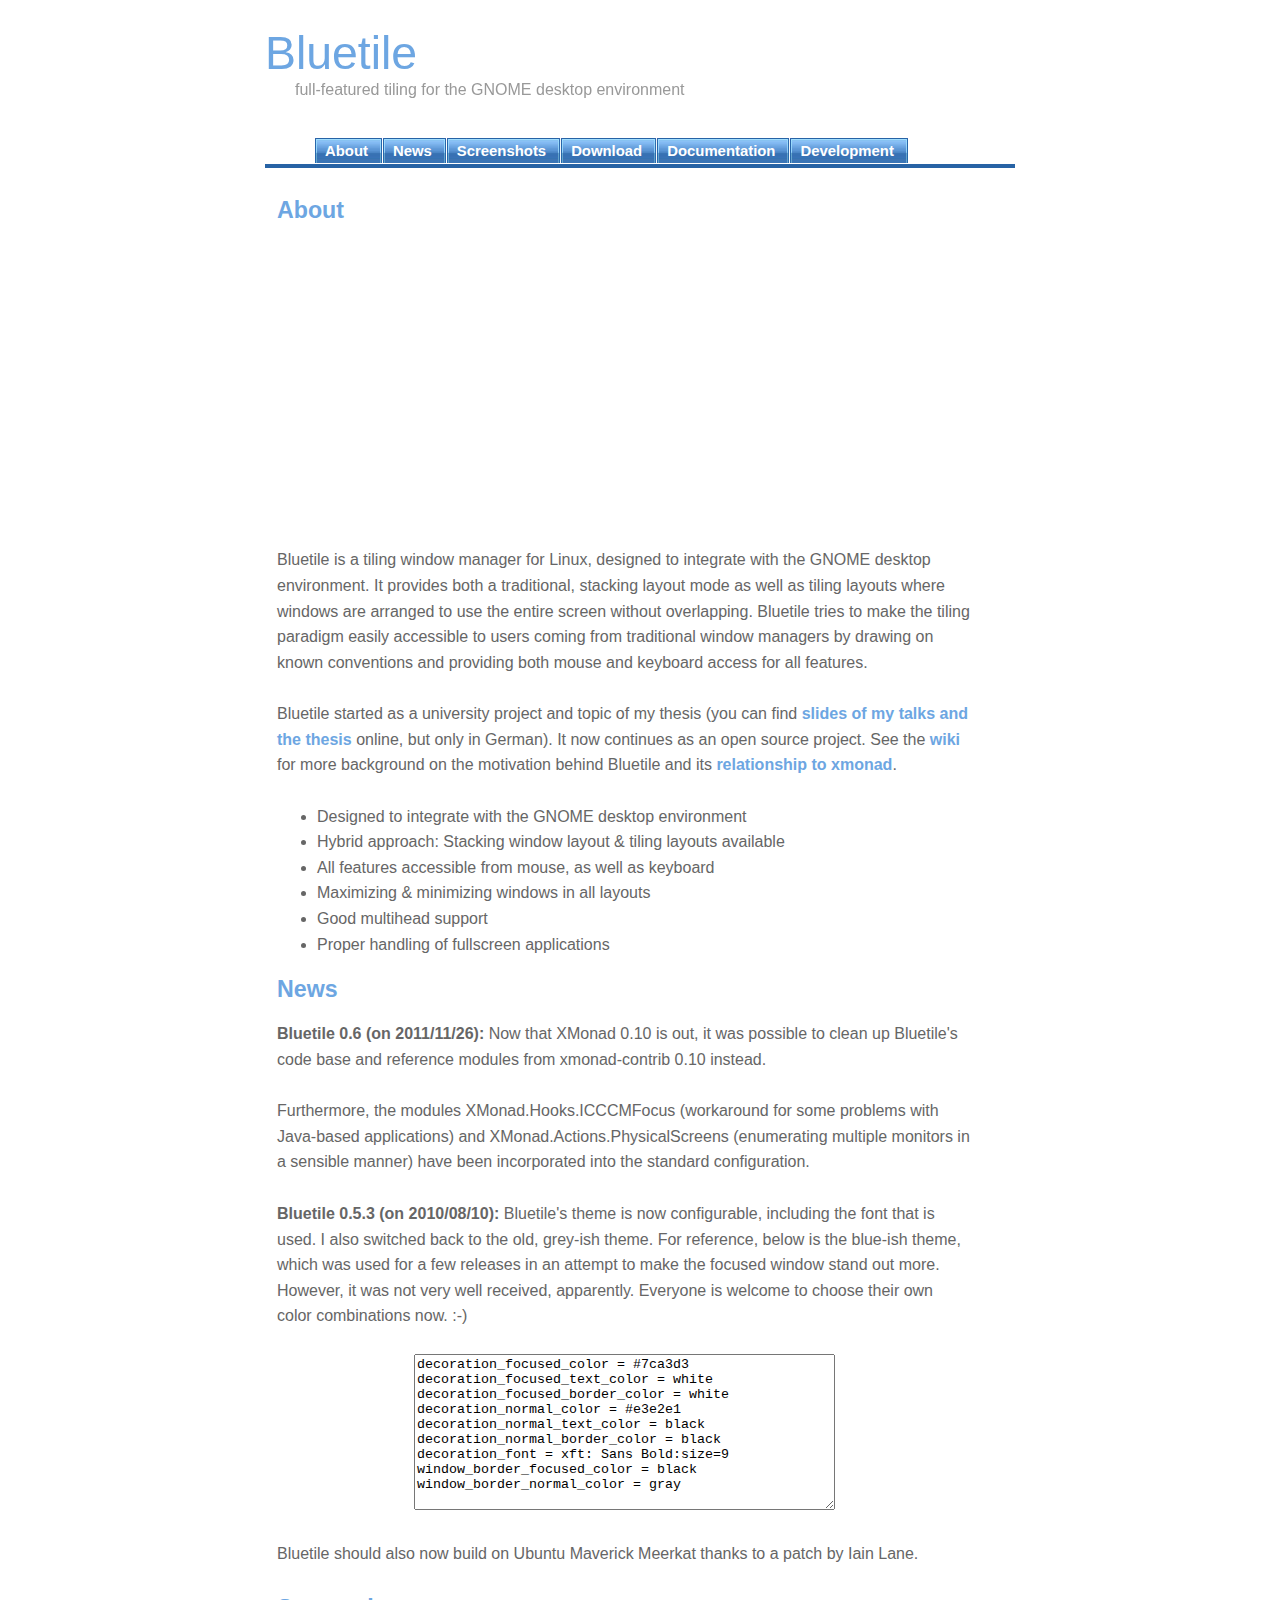
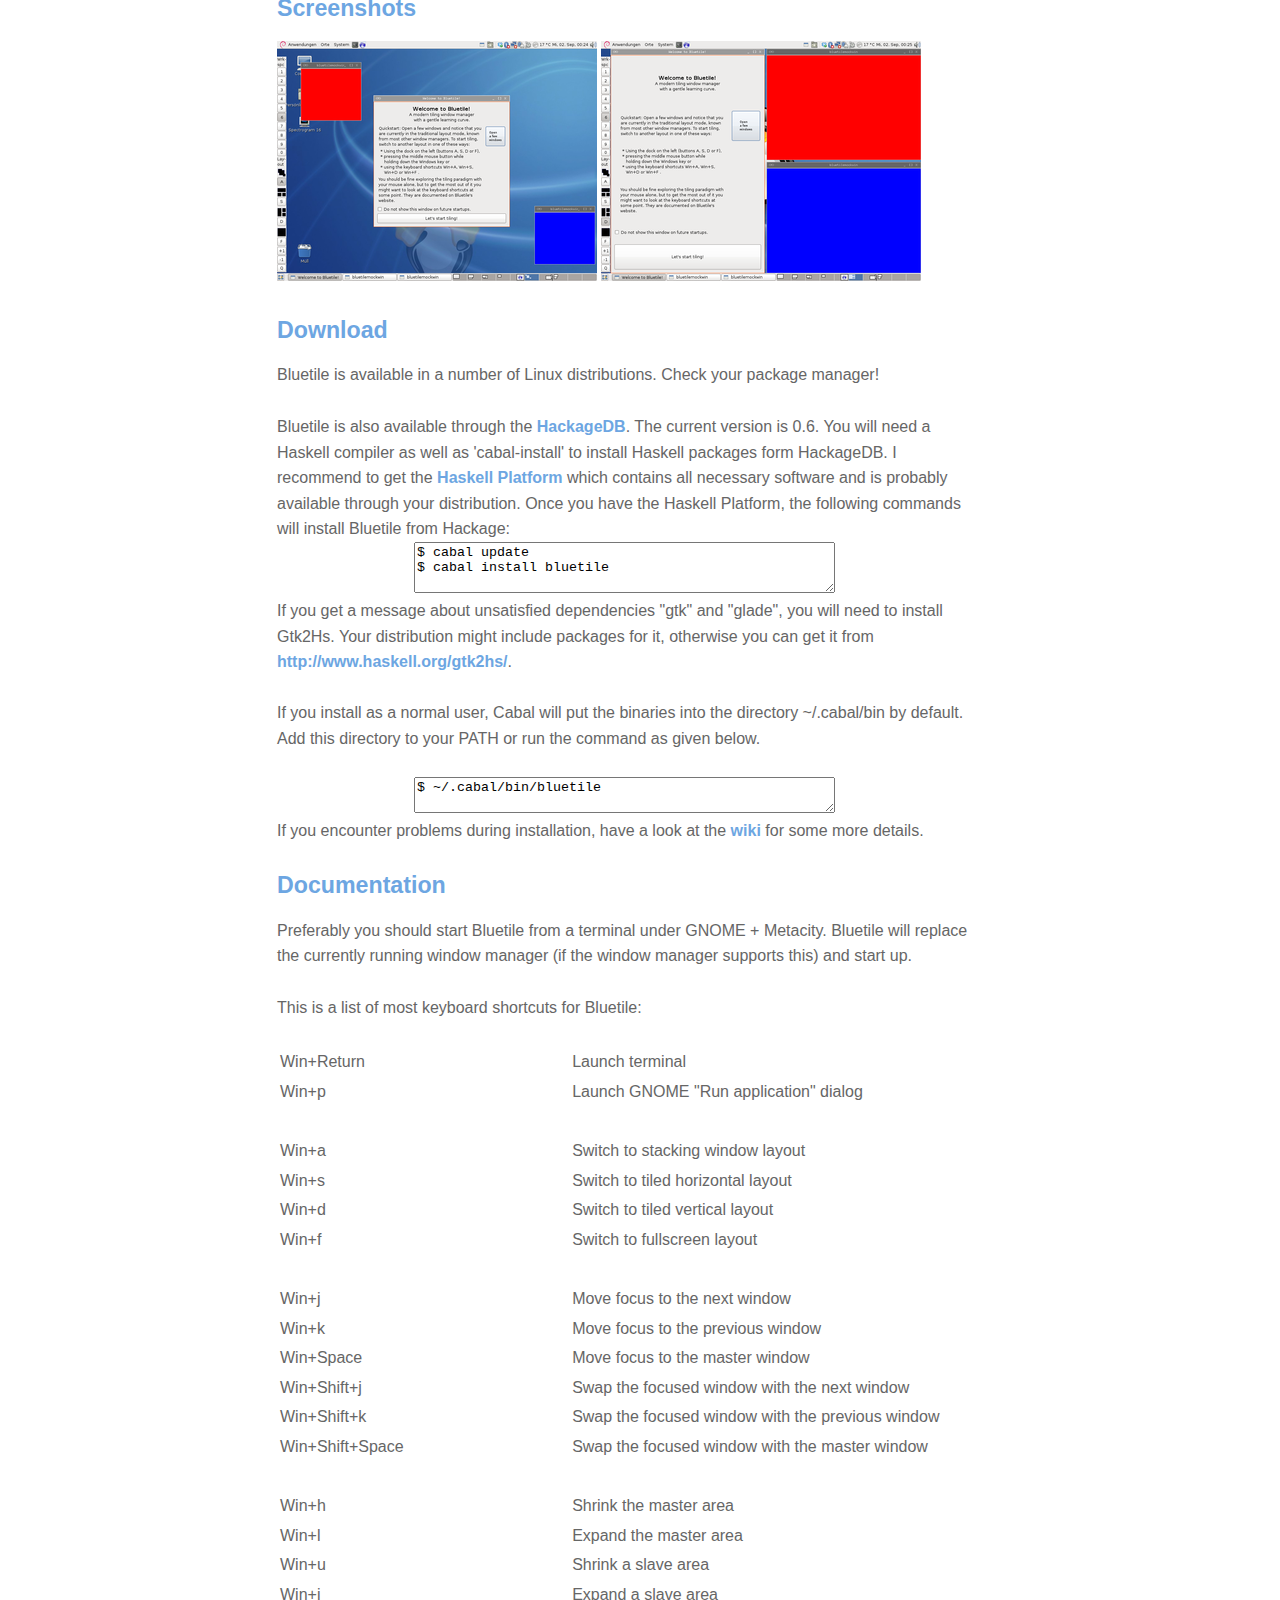
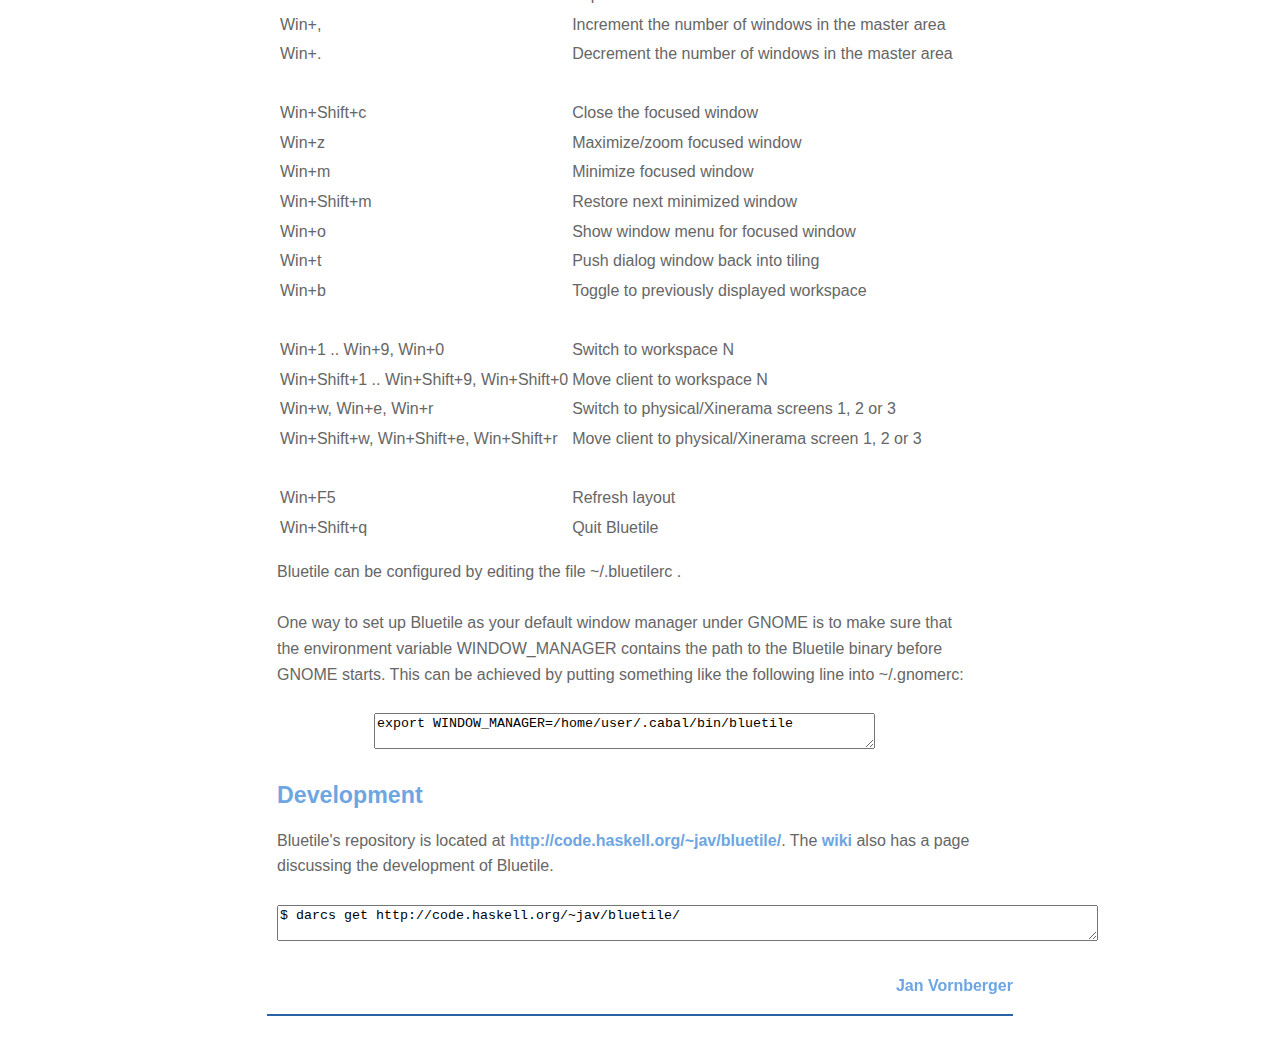
<file: index.html>
<!DOCTYPE html PUBLIC "-//W3C//DTD XHTML 1.0 Transitional//EN" "http://www.w3.org/TR/xhtml1/DTD/xhtml1-transitional.dtd">
<html xmlns="http://www.w3.org/1999/xhtml">
    <head>
        <meta http-equiv="Content-Type" content="text/html; charset=iso-8859-1" />

        <title>Bluetile - full-featured tiling for the GNOME desktop environment</title>
        <link href="style.css" rel="stylesheet" type="text/css" />
        <link href="btcqrcode.css" rel="stylesheet" type="text/css" />

        <script src="jquery.min.js"></script>
        <script src="btcqrcode.js"></script>

        <meta name="author" content="Jan Vornberger" />
        <meta name="generator" content="VIM - Vi IMproved" />
        <meta name="robots" content="index, follow" />

        <!-- Design "Deliciously Blue" - http://www.oswd.org/design/information/id/2634 -->
    </head>

    <body>
        <div id="container">

            <div id="header">
                <h1>Bluetile</h1>
                <p>full-featured tiling for the GNOME desktop environment</p>
            </div>

            <div id="tabs10">
                <ul>
                    <li><a href="#about"><span>About</span></a></li>
                    <li><a href="#news"><span>News</span></a></li>
                    <li><a href="#screenshots"><span>Screenshots</span></a></li>
                    <li><a href="#download"><span>Download</span></a></li>
                    <li><a href="#documentation"><span>Documentation</span></a></li>
                    <li><a href="#development"><span>Development</span></a></li>
                </ul>
            </div>

            <div id="container2">

                <div id="content">

                    <h2><a name="about">About</a></h2>
                    <p>
                        <iframe id="screencast" src="//player.vimeo.com/video/6661713" width="400" height="300" frameborder="0" webkitallowfullscreen mozallowfullscreen allowfullscreen></iframe>

                        Bluetile is a tiling window manager for Linux, designed to integrate with the GNOME desktop
                        environment. It provides both a traditional, stacking layout mode as well as tiling
                        layouts where windows are arranged to use the entire screen without overlapping.
                        Bluetile tries to make the tiling paradigm easily accessible to users coming from
                        traditional window managers by drawing on known conventions and providing both mouse and
                        keyboard access for all features.

                        <br /><br />

                        Bluetile started as a university project and topic of my thesis (you can find
                        <a href="http://parsys.informatik.uni-oldenburg.de/theses/th_ip-vornberger.html">slides of my talks and the thesis</a>
                        online, but only in German). It now continues as an open source
                        project. See the <a href="http://www.haskell.org/haskellwiki/Bluetile#Why_write_yet_another_tiling_window_manager.3F">wiki</a>
                        for more background on the motivation behind Bluetile and its
                        <a href="http://www.haskell.org/haskellwiki/Bluetile#What_is_the_relationship_between_Bluetile_and_xmonad.3F">relationship to xmonad</a>.
                    </p>

                    <ul>
                        <li>Designed to integrate with the GNOME desktop environment</li>
                        <li>Hybrid approach: Stacking window layout &amp; tiling layouts available</li>
                        <li>All features accessible from mouse, as well as keyboard</li>
                        <li>Maximizing &amp; minimizing windows in all layouts</li>
                        <li>Good multihead support</li>
                        <li>Proper handling of fullscreen applications</li>
                    </ul>

                    <h2><a name="news">News</a></h2>
                    <p>
                        <b>Bluetile 0.6 (on 2011/11/26):</b> Now that XMonad 0.10 is out, it was possible to clean up Bluetile's code
                        base and reference modules from xmonad-contrib 0.10 instead.<br /><br />

                        Furthermore, the modules XMonad.Hooks.ICCCMFocus (workaround for some
                        problems with Java-based applications) and XMonad.Actions.PhysicalScreens
                        (enumerating multiple monitors in a sensible manner) have been
                        incorporated into the standard configuration.
                    </p>

                    <p>
                        <b>Bluetile 0.5.3 (on 2010/08/10):</b> Bluetile's theme is now configurable, including the font that is used.
                        I also switched back to the old, grey-ish theme. For reference, below
                        is the blue-ish theme, which was used for a few releases in an attempt
                        to make the focused window stand out more. However, it was not very
                        well received, apparently. Everyone is welcome to choose their own
                        color combinations now. :-)

                        <br /><br />
                        <textarea name="theme" rows="10" cols="50" style="display: block; margin: 0 auto 5px auto;">
decoration_focused_color = #7ca3d3
decoration_focused_text_color = white
decoration_focused_border_color = white
decoration_normal_color = #e3e2e1
decoration_normal_text_color = black
decoration_normal_border_color = black
decoration_font = xft: Sans Bold:size=9
window_border_focused_color = black
window_border_normal_color = gray
                        </textarea>
                        <br />

                        Bluetile should also now build on Ubuntu Maverick Meerkat thanks to a
                        patch by Iain Lane.
                    </p>

                    <h2><a name="screenshots">Screenshots</a></h2>
                    <p>
                        <a href="images/bluetile_screenshot1.png"><img src="images/bluetile_screenshot1_thumb.png" alt="Screenshot of stacking window layout" /></a>
                        <a href="images/bluetile_screenshot2.png"><img src="images/bluetile_screenshot2_thumb.png" alt="Screenshot of tiled vertical layout" /></a>
                    </p>

                    <h2><a name="download">Download</a></h2>
                    <p>
                        Bluetile is available in a number of Linux distributions. Check your package manager!
                    </p>

                    <p>
                        Bluetile is also available through the
                        <a href="http://hackage.haskell.org/package/bluetile">HackageDB</a>. The current
                        version is 0.6. You will need a Haskell compiler as well as 'cabal-install' to
                        install Haskell packages form HackageDB. I recommend to get the
                        <a href="http://hackage.haskell.org/platform/">Haskell Platform</a>
                        which contains all necessary software and is probably available through your distribution.

                        Once you have the Haskell Platform, the following commands will install Bluetile from Hackage:

                        <textarea name="cabal" rows="3" cols="50" style="display: block; margin: 0 auto 5px auto;">
$ cabal update
$ cabal install bluetile
                        </textarea>

                        If you get a message about unsatisfied dependencies "gtk" and "glade", you will
                        need to install Gtk2Hs. Your distribution might include packages for it, otherwise
                        you can get it from <a href="http://www.haskell.org/gtk2hs/">http://www.haskell.org/gtk2hs/</a>.

                        <br /><br />

                        If you install as a normal user, Cabal will put the binaries into the
                        directory ~/.cabal/bin by default. Add this directory to your PATH or
                        run the command as given below.
                        <br /><br />

                        <textarea name="cabal" rows="2" cols="50" style="display: block; margin: 0 auto 5px auto;">
$ ~/.cabal/bin/bluetile
                        </textarea>

                        If you encounter problems during installation, have a look at the
                        <a href="http://www.haskell.org/haskellwiki/Bluetile#I.27m_having_trouble_installing_Bluetile_-_any_walkthrough_available.3F">wiki</a>
                        for some more details.
                    </p>

                    <h2><a name="documentation">Documentation</a></h2>
                    <p>
                        Preferably you should start Bluetile
                        from a terminal under GNOME + Metacity. Bluetile will replace the currently
                        running window manager (if the window manager supports this) and start up.

                        <br /><br />

                        This is a list of most keyboard shortcuts for Bluetile:
                    </p>

                    <table>
                        <tr><td>Win+Return</td><td>Launch terminal</td></tr>
                        <tr><td>Win+p</td><td>Launch GNOME "Run application" dialog</td></tr>

                        <tr><td>&nbsp;</td><td>&nbsp;</td></tr>

                        <tr><td>Win+a</td><td>Switch to stacking window layout</td></tr>
                        <tr><td>Win+s</td><td>Switch to tiled horizontal layout</td></tr>
                        <tr><td>Win+d</td><td>Switch to tiled vertical layout</td></tr>
                        <tr><td>Win+f</td><td>Switch to fullscreen layout</td></tr>

                        <tr><td>&nbsp;</td><td>&nbsp;</td></tr>

                        <tr><td>Win+j</td><td>Move focus to the next window</td></tr>
                        <tr><td>Win+k</td><td>Move focus to the previous window</td></tr>
                        <tr><td>Win+Space</td><td>Move focus to the master window</td></tr>
                        <tr><td>Win+Shift+j</td><td>Swap the focused window with the next window</td></tr>
                        <tr><td>Win+Shift+k</td><td>Swap the focused window with the previous window</td></tr>
                        <tr><td>Win+Shift+Space</td><td>Swap the focused window with the master window</td></tr>

                        <tr><td>&nbsp;</td><td>&nbsp;</td></tr>

                        <tr><td>Win+h</td><td>Shrink the master area</td></tr>
                        <tr><td>Win+l</td><td>Expand the master area</td></tr>
                        <tr><td>Win+u</td><td>Shrink a slave area</td></tr>
                        <tr><td>Win+i</td><td>Expand a slave area</td></tr>
                        <tr><td>Win+,</td><td>Increment the number of windows in the master area</td></tr>
                        <tr><td>Win+.</td><td>Decrement the number of windows in the master area</td></tr>

                        <tr><td>&nbsp;</td><td>&nbsp;</td></tr>

                        <tr><td>Win+Shift+c</td><td>Close the focused window</td></tr>
                        <tr><td>Win+z</td><td>Maximize/zoom focused window</td></tr>
                        <tr><td>Win+m</td><td>Minimize focused window</td></tr>
                        <tr><td>Win+Shift+m</td><td>Restore next minimized window</td></tr>
                        <tr><td>Win+o</td><td>Show window menu for focused window</td></tr>
                        <tr><td>Win+t</td><td>Push dialog window back into tiling</td></tr>
                        <tr><td>Win+b</td><td>Toggle to previously displayed workspace</td></tr>

                        <tr><td>&nbsp;</td><td>&nbsp;</td></tr>

                        <tr><td>Win+1 .. Win+9, Win+0</td><td>Switch to workspace N</td></tr>
                        <tr><td>Win+Shift+1 .. Win+Shift+9, Win+Shift+0</td><td>Move client to workspace N</td></tr>
                        <tr><td>Win+w, Win+e, Win+r</td><td>Switch to physical/Xinerama screens 1, 2 or 3</td></tr>
                        <tr><td>Win+Shift+w, Win+Shift+e, Win+Shift+r</td><td>Move client to physical/Xinerama screen 1, 2 or 3</td></tr>

                        <tr><td>&nbsp;</td><td>&nbsp;</td></tr>

                        <tr><td>Win+F5</td><td>Refresh layout</td></tr>
                        <tr><td>Win+Shift+q</td><td>Quit Bluetile</td></tr>
                    </table>

                    <p>
                        Bluetile can be configured by editing the file ~/.bluetilerc .

                        <br /><br />

                        One way to set up Bluetile as your default window manager under GNOME is to make sure that the
                        environment variable WINDOW_MANAGER contains the path to the Bluetile binary before GNOME starts.
                        This can be achieved by putting something like the following line into ~/.gnomerc:

                        <br /><br />

                        <textarea name="cabal" rows="2" cols="60" style="display: block; margin: 0 auto 5px auto;">
export WINDOW_MANAGER=/home/user/.cabal/bin/bluetile
                        </textarea>
                    </p>

                    <h2><a name="development">Development</a></h2>
                    <p>
                        Bluetile's repository is located at
                        <a href="http://code.haskell.org/~jav/bluetile/">http://code.haskell.org/~jav/bluetile/</a>.
                        The <a href="http://www.haskell.org/haskellwiki/Bluetile/Development">wiki</a>
                        also has a page discussing the development of Bluetile.

                        <br /><br />

                        <textarea name="darcs" rows="2" cols="100" style="display: block; margin: 0 auto 5px auto;">
$ darcs get http://code.haskell.org/~jav/bluetile/
                        </textarea>
                    </p>

                </div>

                <div id="footer">
                </div>

                <p id="author"><a href="mailto:jan.vornberger@informatik.uni-oldenburg.de">Jan Vornberger</a></p>
            </div>
        </div>

        <script type="text/javascript">
            var gaJsHost = (("https:" == document.location.protocol) ? "https://ssl." : "http://www.");
            document.write(unescape("%3Cscript src='" + gaJsHost + "google-analytics.com/ga.js' type='text/javascript'%3E%3C/script%3E"));
        </script>
        <script type="text/javascript">
            try {
                var pageTracker = _gat._getTracker("UA-10630793-1");
                pageTracker._trackPageview();
            } catch(err) {}
        </script>
    </body>
</html>
</file>
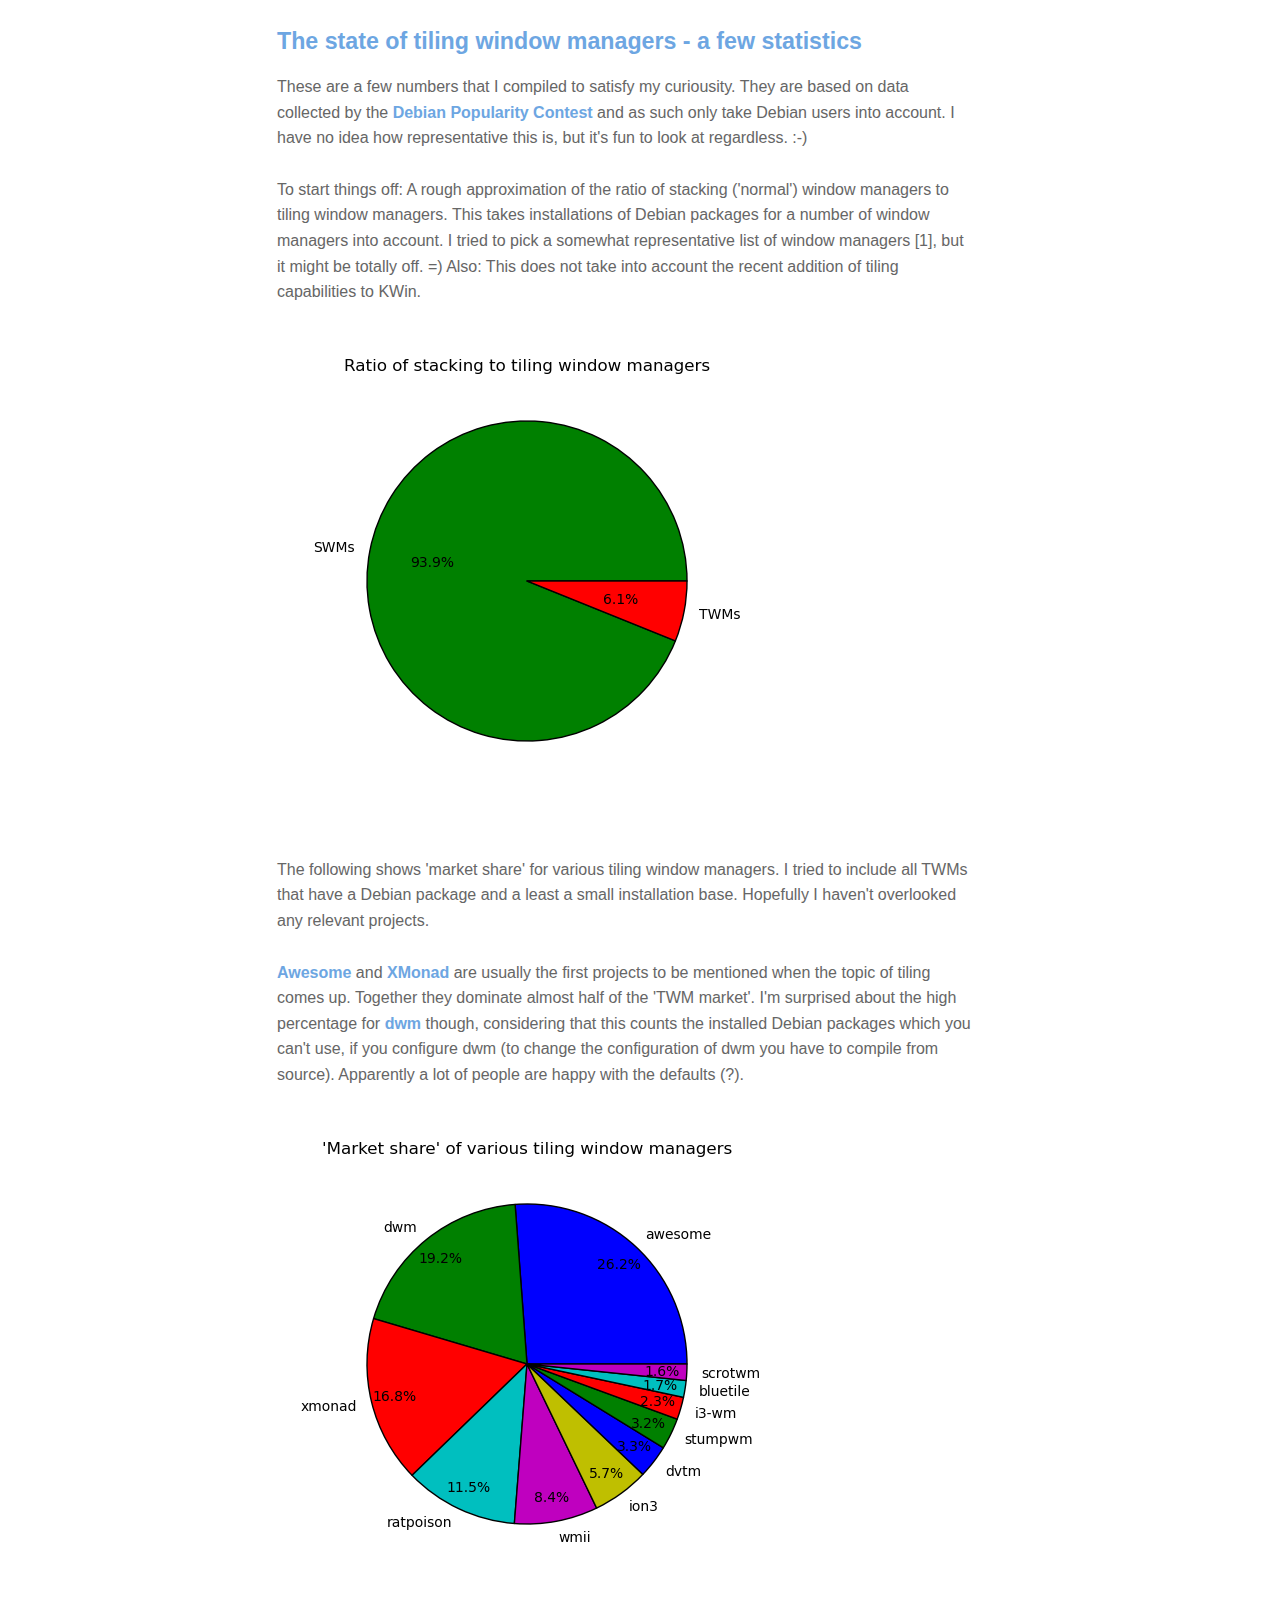
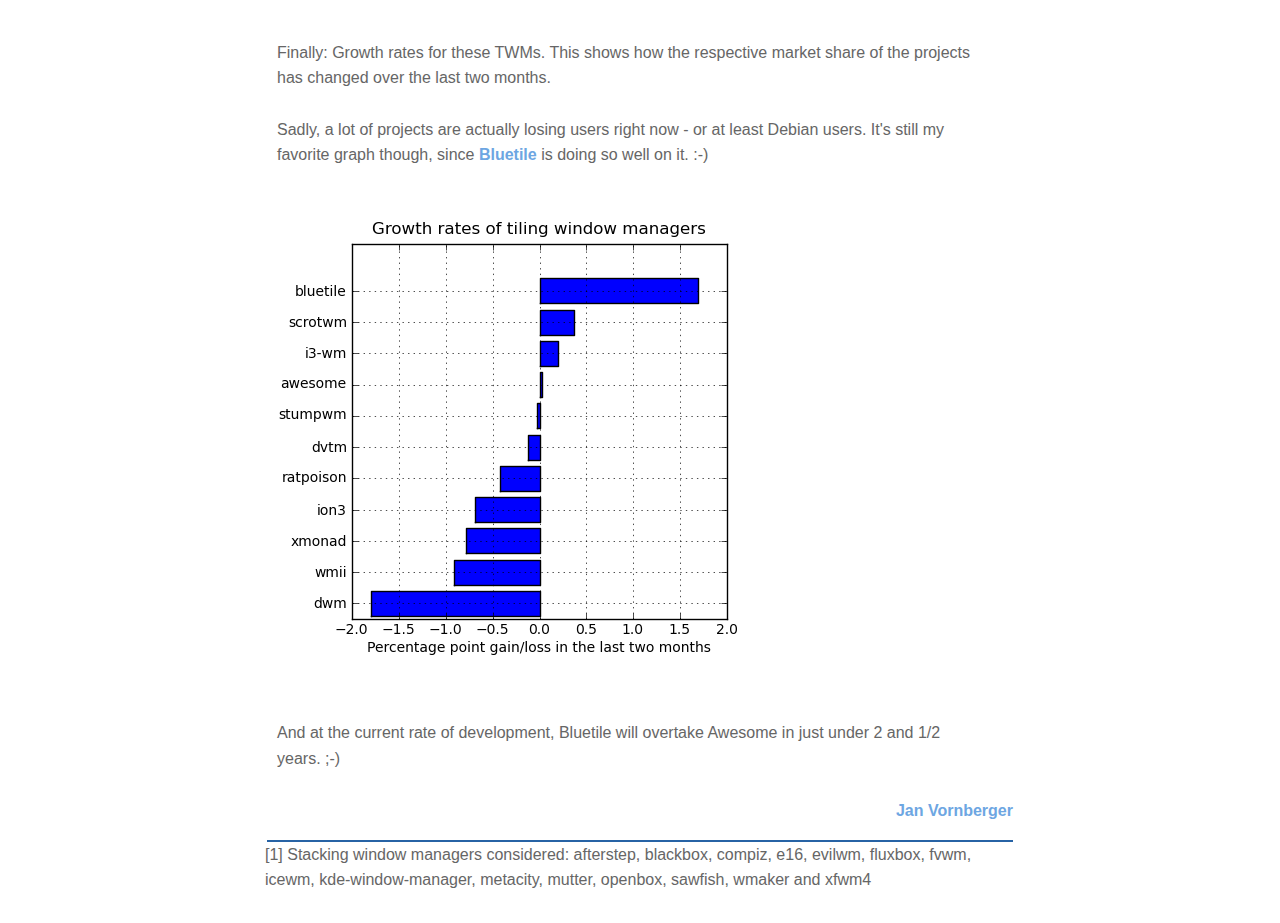
<file: statistics.html>
<!DOCTYPE html PUBLIC "-//W3C//DTD XHTML 1.0 Transitional//EN" "http://www.w3.org/TR/xhtml1/DTD/xhtml1-transitional.dtd">
<html xmlns="http://www.w3.org/1999/xhtml">
    <head>
        <meta http-equiv="Content-Type" content="text/html; charset=iso-8859-1" />

        <title>The state of tiling window managers - a few statistics</title>
        <link href="style.css" rel="stylesheet" type="text/css" />

        <meta name="author" content="Jan Vornberger" />
        <meta name="generator" content="VIM - Vi IMproved" />
        <meta name="robots" content="index, follow" />

        <!-- Design "Deliciously Blue" - http://www.oswd.org/design/information/id/2634 -->
    </head>

    <body>
        <div id="container">

            <div id="container2">

                <div id="content">

                    <h2><a name="about">The state of tiling window managers - a few statistics</a></h2>
                    <p>
                        These are a few numbers that I compiled to satisfy my curiousity. They are based on data
                        collected by the <a href="http://popcon.debian.org/">Debian Popularity Contest</a> and as such
                        only take Debian users into account. I have no idea how representative this is, but it's fun
                        to look at regardless. :-)
                    </p>

                    <p>
                        To start things off: A rough approximation of the ratio of stacking ('normal') window managers
                        to tiling window managers. This takes installations of Debian packages for a number of window
                        managers into account. I tried to pick a somewhat representative list of window managers [1], but
                        it might be totally off. =) Also: This does not take into account the recent addition of
                        tiling capabilities to KWin.
                    </p>

                    <p>
                        <img src="images/ratio_swms_to_twms.png" alt="Ratio of SWMs to TWMs" />
                    </p>

                    <p>
                        The following shows 'market share' for various tiling window managers. I tried to include
                        all TWMs that have a Debian package and a least a small installation base. Hopefully I
                        haven't overlooked any relevant projects.
                    </p>

                    <p>
                        <a href="http://awesome.naquadah.org/">Awesome</a> and <a href="http://xmonad.org/">XMonad</a> are
                        usually the first projects to be mentioned when the topic of tiling
                        comes up. Together they dominate almost half of the 'TWM market'. I'm surprised
                        about the high percentage for <a href="http://dwm.suckless.org/">dwm</a> though, considering that
                        this counts the installed Debian packages which
                        you can't use, if you configure dwm (to change the configuration of dwm you have to compile from source).
                        Apparently a lot of people are happy with the defaults (?).
                    </p>

                    <p>
                        <img src="images/twm_market_shares.png" alt="Market shares of various TWMs" />
                    </p>

                    <p>
                        Finally: Growth rates for these TWMs. This shows how the respective market share of the projects
                        has changed over the last two months.
                    </p>

                    <p>
                        Sadly, a lot of projects are actually losing users right now - or at least Debian users. It's still
                        my favorite graph though, since <a href="http://www.bluetile.org">Bluetile</a> is doing so well on it. :-)
                    </p>

                    <p>
                        <img src="images/twm_growth_rates.png" alt="Growth rates of tiling window managers" />
                    </p>

                    <p>
                        And at the current rate of development, Bluetile will overtake Awesome in just under 2 and 1/2 years. ;-)
                    </p>

                </div>

                <div id="footer">
                </div>
                <p id="author"><a href="mailto:jan.vornberger@informatik.uni-oldenburg.de">Jan Vornberger</a></p>
            </div>
            [1] Stacking window managers considered: afterstep, blackbox, compiz, e16, evilwm, fluxbox, fvwm, icewm,
            kde-window-manager, metacity, mutter, openbox, sawfish, wmaker and xfwm4
        </div>

        <script type="text/javascript">
            var gaJsHost = (("https:" == document.location.protocol) ? "https://ssl." : "http://www.");
            document.write(unescape("%3Cscript src='" + gaJsHost + "google-analytics.com/ga.js' type='text/javascript'%3E%3C/script%3E"));
        </script>
        <script type="text/javascript">
            try {
                var pageTracker = _gat._getTracker("UA-10630793-1");
                pageTracker._trackPageview();
            } catch(err) {}
        </script>
    </body>
</html>
</file>
<file: style.css>
/**************** body and tag styles ****************/
    body {
      margin-top: 0px;
      margin-bottom: 30px;
      font-size: 16px;
      }

    #container {
      width: 750px;
      margin: 0 auto;
      font-family: Verdana, Arial, Helvetica, sans-serif;
      font-size: 100%;
      line-height: 1.6em;
      color: #666666;
      background-color: #FFFFFF;
      }

    #container2 {
      width: 746px;
      margin: 0 auto;
      font-family: Verdana, Arial, Helvetica, sans-serif;
      font-size: 100%;
      line-height: 1.6em;
      color: #666666;
      background-color: #FFFFFF;
      border-bottom: 2px solid #2763A5;
      }

    h1 {
      font-family: "Trebuchet MS", Arial, Helvetica, sans-serif;
      font-weight: normal;
      font-size: 290%;
      color: #6DA6E2;
      margin-bottom: 30px;
      background-color: #FFFFFF;
      }

    h2 {
      color: #666666;
      font-size: 145%;
      font-family: Arial, Helvetica, sans-serif;
      background-color: #FFFFFF;
      }

    a {
      color: #6DA6E2;
      background-color: #FFFFFF;
      text-decoration: none;
      font-weight: bold;
      }

    a:hover {
      background-color: #FFFFFF;
      color: inherit;
      font-weight: bold;
      text-decoration: underline;
      }

/**************** images styles ****************/
    a img{
      border: none;
      }

    img.left,img.center,img.right {
      padding: 4px;
      border: 1px solid #a0a0a0;
      }

    img.left {
      float: left;
      margin: 0 12px 5px 0;
      }

    img.center {
      display: block;
      margin: 0 auto 5px auto;
      }

    img.right {
      float: right;
      margin: 0 0 5px 12px;
      }

/**************** form styles ****************/
    form {
      float:right;
      font-size: 81%;
      }

    input {
      background-color: #FFFFFF;
      color: #999999;
      border: 1px solid #2763A5;
      font-size: 100%;
      padding: 3px;
      }

    .button {
      padding: 2px;
      background-color: #6DA6E2;
      color: #FFFFFF;
      border: 1px solid #2763A5;
      font-size: 100%;
      }

/**************** header styles ****************/
    #header {
      width: 750px;
      border: 0px;
      padding-bottom: 10px;
      padding-top: 10px;
      clear: both;
      }
    #header p {
      margin-top: -20px;
      margin-left: 30px;
      color: #999999;
      }

/**************** menu styles ****************/
    #tabs10 {
      float:left;
      width:750px;
      font-size:93%;
      padding-bottom: 1px;
      border-bottom:4px solid #2763A5;
      line-height:normal;
      }
    #tabs10 ul {
      margin:0;
      padding:10px 10px 0 50px;
      list-style:none;
      }
    #tabs10 li {
      display:inline;
      margin:0;
      padding:0;
      }
    #tabs10 a {
      float:left;
      background:url("images/tableft10.gif") no-repeat left top;
      margin:0;
      padding:0 0 0 4px;
      text-decoration:none;
      }
    #tabs10 a span {
      float:left;
      display:block;
      background:url("images/tabright10.gif") no-repeat right top;
      padding:5px 15px 4px 6px;
      color:#FFF;
      }
    #tabs10 a span {
      float:none;
      }
    #tabs10 a:hover {
      background-position:0% -42px;
      }
    #tabs10 a:hover span {
      background-position:100% -42px;
      }

/**************** content styles ****************/
    #content {
      width: 695px; /* width: 520px; */
      padding-left: 10px;
      padding-right: 10px;
      padding-top: 10px;
      float: left;
      }

    #content p {
      padding-bottom: 10px;
      border-bottom: 0px solid #DDDDDD;
      }

/**************** sidebar styles ****************/
    #sidebar {
      width: 175px;
      padding-left: 21px;
      padding-right: 10px;
      padding-top: 10px;
      float: right;
      }

    #sidebar p {
      padding-bottom: 10px;
      border-bottom: 1px solid #DDDDDD;
      }

/**************** footer styles ****************/
    #footer {
      margin-top: 15px;
      padding-top: 0px;
      padding-bottom: 0px;
      padding-left: 2px;
      padding-right: 2px;
      clear: both;
      width: 742px;
      background-color:#2763A5;
      }

    #footer p {
      color:#FFFFFF;
      padding: 5px;
      text-align: center;
      }

    #footer p a {
      color: #FFFFFF;
      background-color:#2763A5;
      font-weight:100;
      border-bottom: 1px dotted #FFFFFF;
      }

    #footer p a:hover {
      color: #FFFFFF;
      text-decoration: none;
      border-top: 1px dotted #FFFFFF;
      border-bottom: 0px dotted #FFFFFF;
      }

p#author {
    text-align: right;
}

iframe#screencast {
    display: block;
    margin: 0 auto 5px auto;
}
</file>
<file: btcqrcode.css>
.qrcode_wrapper {position: relative}
.qrcode {
    display:none;
    position:absolute;
    bottom:30px;
    left:-30px;
    border:1px solid #333;
    border-radius:4px;
    z-index:99999999;
    box-shadow:0px 0px 8px rgba(0,0,0,0.5);
}
</file>
